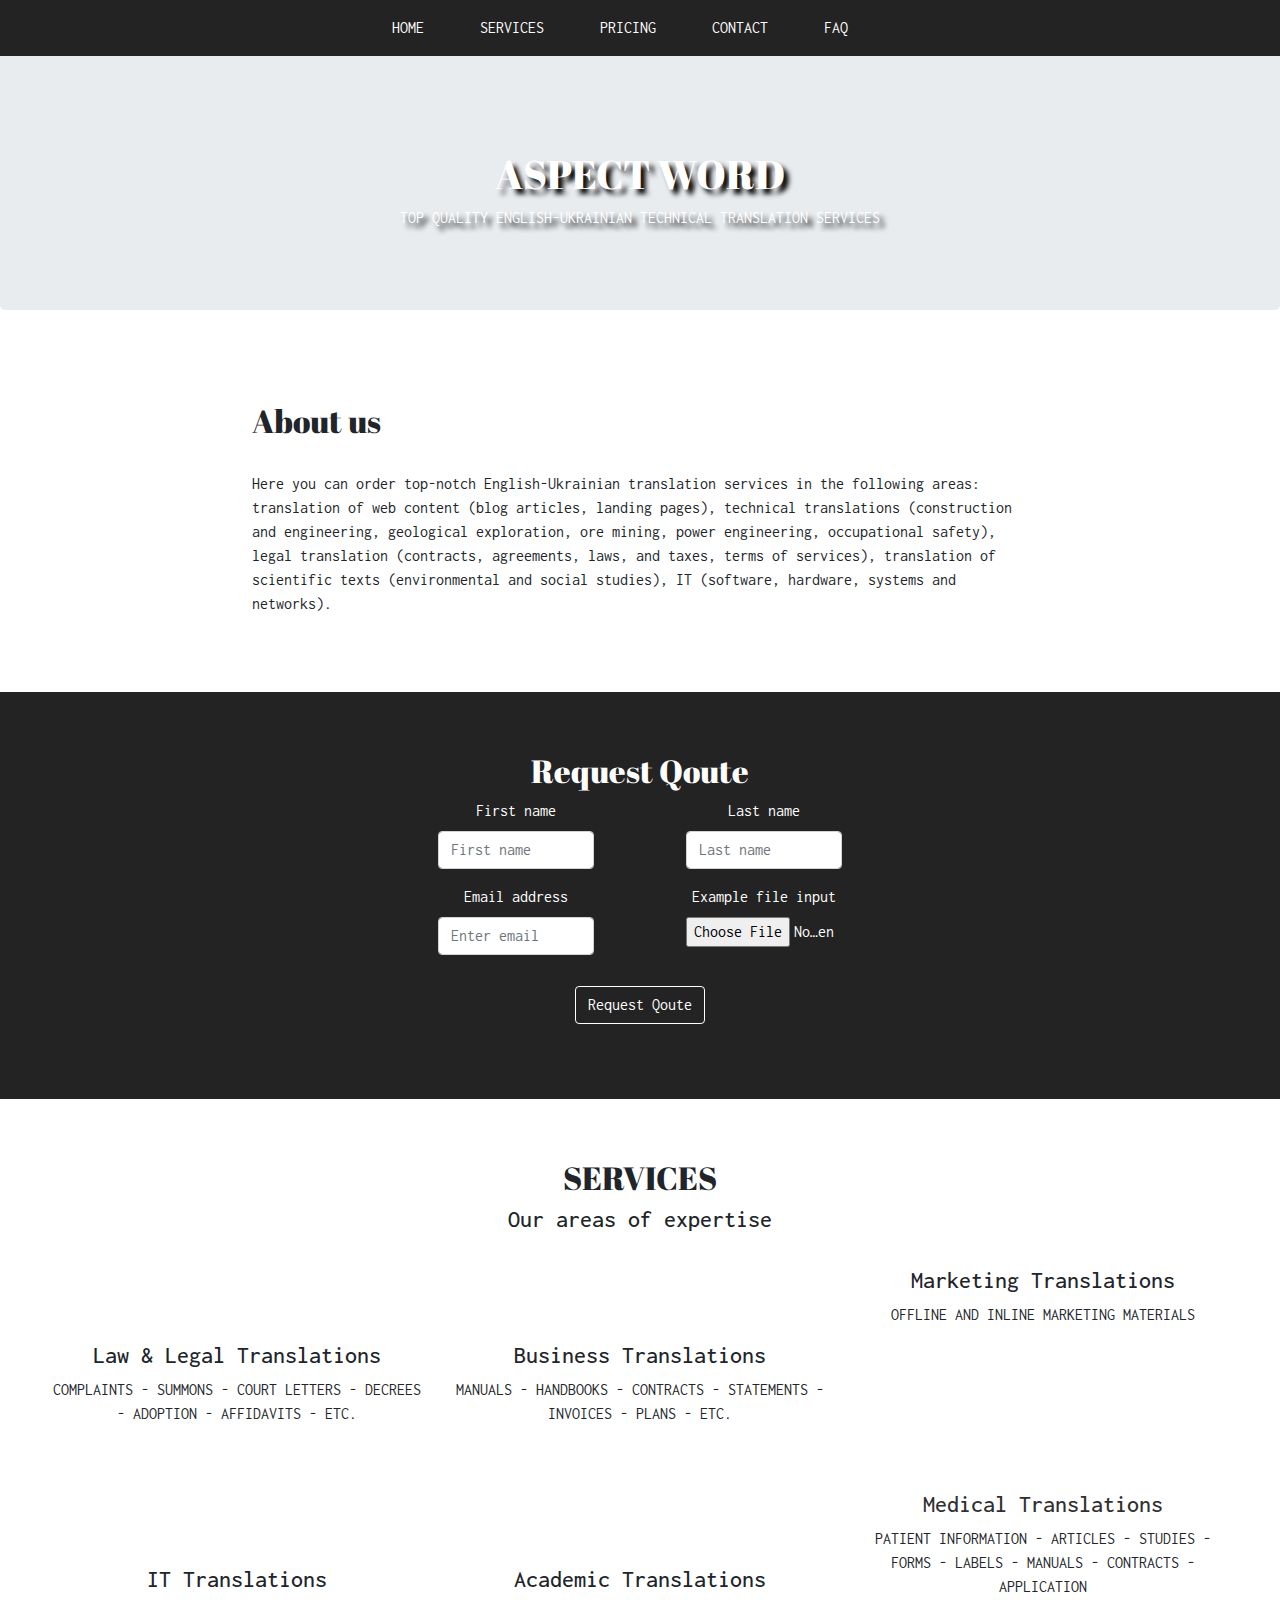
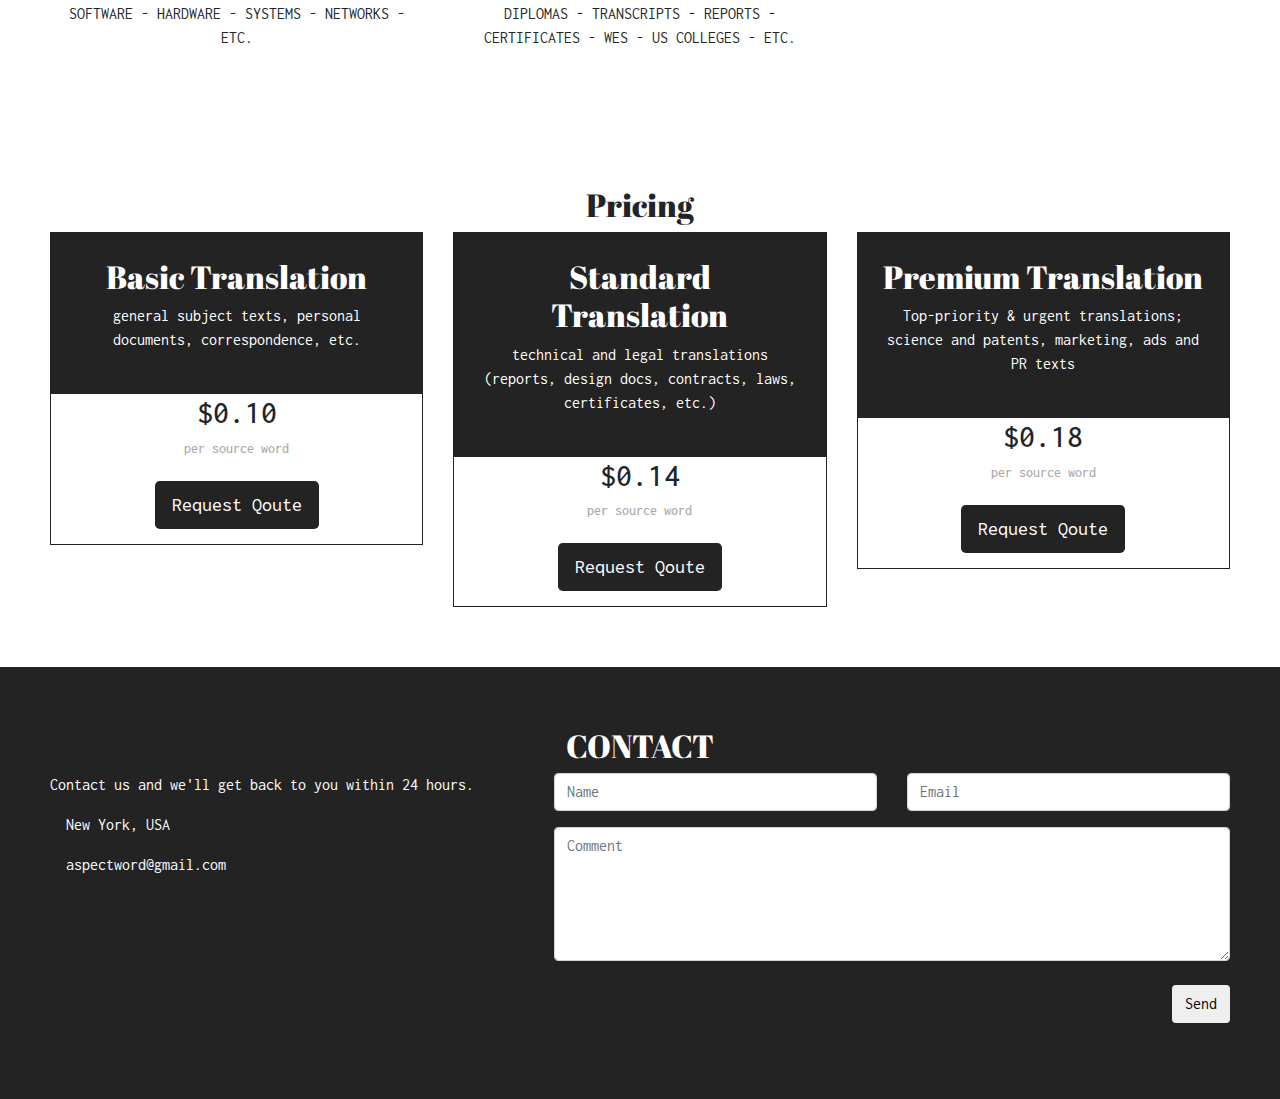
<file: index.html>
<!DOCTYPE html>
<html lang="en" dir="ltr">
  <head>
    <meta charset="utf-8">
    <link rel="stylesheet" href="https://stackpath.bootstrapcdn.com/bootstrap/4.1.0/css/bootstrap.min.css">
    <link rel="stylesheet" href="https://cdnjs.cloudflare.com/ajax/libs/font-awesome/4.7.0/css/font-awesome.min.css">
    <link rel="stylesheet" href="https://fonts.googleapis.com/css?family=Inconsolata|Abril+Fatface">
    <link rel="stylesheet" href="https://use.fontawesome.com/releases/v5.0.13/css/all.css" integrity="sha384-DNOHZ68U8hZfKXOrtjWvjxusGo9WQnrNx2sqG0tfsghAvtVlRW3tvkXWZh58N9jp" crossorigin="anonymous">
    <link rel="stylesheet" href="aspectword.css">
    <meta name="viewport" content="width=device-width, initial-scale=1">
    <title>Aspect Word</title>
  </head>
  <body id="myPage" data-spy="scroll" data-target=".navbar" data-offset="60">
    <nav class="navbar fixed-top navbar-expand-lg">
      <div class="navbar-collapse" id="myTopnav">
        <ul class="navbar-nav mr-auto">
          <li><a class="nav-link" href="index.html">HOME</a></li>
          <li><a class="nav-link" href="index.html#services">SERVICES</a></li>
          <li><a class="nav-link" href="index.html#pricing">PRICING</a></li>
          <li><a class="nav-link" href="index.html#contact">CONTACT</a></li>
          <li><a class="nav-link" href="faq.html">FAQ</a></li>
      </ul>
      <a href="javascript:void(0);" class="icon" onclick="myFunction()">
      <i class="fa fa-bars"></i></a>
    </div>
  </nav>

  <div class="my-container">
  <div class="jumbotron text-center">
    <h1>ASPECT WORD</h1>
    <p>TOP QUALITY ENGLISH-UKRAINIAN TECHNICAL TRANSLATION SERVICES</p>
  </div>

  <!-- About  -->
  <div id="about" class="container-fluid">
    <div class="row">
      <div class="col-sm-8">
        <h2>About us</h2><br>
        <p> Here you can order top-notch English-Ukrainian translation services in the following areas: translation of web content (blog articles, landing pages), technical translations (construction and engineering, geological exploration, ore mining, power engineering, occupational safety), legal translation (contracts, agreements, laws, and taxes, terms of services), translation of scientific texts (environmental and social studies), IT (software, hardware, systems and networks).</p>
      </div>
    </div>
  </div>
  <!-- Qoute-->

  <div class="container-fluid text-center bg-grey">
    <h2>Request Qoute</h2>
    <div class="row">
      <form class="needs-validation" novalidate>
        <div class="form-row">
          <div class="col-md-4 mb-3">
            <label for="validationTooltip01">First name</label>
            <input type="text" class="form-control" id="validationTooltip01" placeholder="First name">
            <div class="invalid-feedback"> </div>
          </div>
          <div class="col-md-4 mb-3">
            <label for="validationTooltip02">Last name</label>
            <input type="text" class="form-control" id="validationTooltip02" placeholder="Last name">
            <div class="invalid-feedback"> </div>
          </div>
        </div>
        <div class="form-row">
          <div class="col-md-4 mb-3">
            <label for="exampleInputEmail1">Email address</label>
             <input type="email" class="form-control" id="exampleInputEmail1" aria-describedby="emailHelp" placeholder="Enter email">
             <div class="invalid-feedback"> </div>
          </div>
          <div class="col-md-4 mb-3">
            <label for="exampleFormControlFile1">Example file input</label>
            <input type="file" class="form-control-file" id="exampleFormControlFile1">
            <div class="invalid-feedback"> </div>
          </div>
        </div>
        <div class="input-group-btn">
          <button class="btn" type="submit">Request Qoute</button>
        </div>
      </form>
    </div>
  </div>

  <!-- Services -->
  <div id="services" class="container-fluid text-center">
    <h2>SERVICES</h2>
    <h4>Our areas of expertise</h4>
    <br>
    <div class="row slideanim">
      <div class="col-sm-4">
        <span class="glyphicon glyphicon-off logo-small"><i class="fas fa-gavel"></i></span>
        <h4>Law & Legal Translations</h4>
        <p>COMPLAINTS - SUMMONS - COURT LETTERS - DECREES - ADOPTION - AFFIDAVITS - ETC.</p>
      </div>
      <div class="col-sm-4">
        <span class="glyphicon glyphicon-heart logo-small"><i class="fas fa-briefcase"></i></span>
        <h4>Business Translations</h4>
        <p>MANUALS - HANDBOOKS - CONTRACTS - STATEMENTS - INVOICES - PLANS - ETC.</p>
      </div>
      <div class="col-sm-4">
        <span class="glyphicon glyphicon-lock logo-small"><i class="fas fa-newspaper"></i></span>
        <h4>Marketing Translations</h4>
        <p>OFFLINE AND INLINE MARKETING MATERIALS</p>
      </div>
    </div>
    <br><br>
    <div class="row slideanim">
      <div class="col-sm-4">
        <span class="glyphicon glyphicon-leaf logo-small"><i class="fas fa-tv"></i></span>
        <h4>IT Translations</h4>
        <p>SOFTWARE - HARDWARE - SYSTEMS - NETWORKS - ETC.</p>
      </div>
      <div class="col-sm-4">
        <span class="glyphicon glyphicon-certificate logo-small"><i class="fas fa-flask"></i></span>
        <h4>Academic Translations</h4>
        <p>DIPLOMAS - TRANSCRIPTS - REPORTS - CERTIFICATES - WES - US COLLEGES - ETC.</p>
      </div>
      <div class="col-sm-4">
        <span class="glyphicon glyphicon-wrench logo-small"><i class="far fa-hospital"></i></span>
        <h4 style="color:#303030;">Medical Translations</h4>
        <p>PATIENT INFORMATION - ARTICLES - STUDIES - FORMS - LABELS - MANUALS - CONTRACTS - APPLICATION</p>
      </div>
    </div>
  </div>
    <!-- Pricing -->
  <div id="pricing" class="container-fluid">
    <div class="text-center">
      <h2>Pricing</h2>
    </div>
    <div class="row slideanim">
      <div class="col-sm-4 col-xs-12">
        <div class="panel panel-default text-center">
          <div class="panel-heading">
            <h2>Basic Translation</h2>
            <p>general subject texts, personal documents, correspondence, etc.</p>
          </div>
          <div class="panel-footer">
            <h3>$0.10</h3>
            <h4>per source word</h4>
            <button class="btn btn-lg">Request Qoute</button>
          </div>
        </div>
      </div>
      <div class="col-sm-4 col-xs-12">
        <div class="panel panel-default text-center">
          <div class="panel-heading">
            <h2>Standard Translation</h2>
            <p> technical and legal translations (reports, design docs, contracts, laws, certificates, etc.)</p>
          </div>
          <div class="panel-footer">
            <h3>$0.14</h3>
            <h4>per source word</h4>
            <button class="btn btn-lg">Request Qoute</button>
          </div>
        </div>
      </div>
      <div class="col-sm-4 col-xs-12">
        <div class="panel panel-default text-center">
          <div class="panel-heading">
            <h2>Premium Translation</h2>
            <p>Top-priority & urgent translations; science and patents, marketing, ads and PR texts</p>
          </div>
          <div class="panel-footer">
            <h3>$0.18</h3>
            <h4>per source word</h4>
            <button class="btn btn-lg">Request Qoute</button>
          </div>
        </div>
      </div>
    </div>
  </div>

  <!-- Contact -->
  <div id="contact" class="container-fluid bg-grey">
    <h2 class="text-center">CONTACT</h2>
    <div class="row">
      <div class="col-sm-5">
        <p>Contact us and we'll get back to you within 24 hours.</p>
        <p><span class="glyphicon glyphicon-map-marker"><i class="fas fa-map-marker"></i></span> New York, USA</p>
        <p><span class="glyphicon glyphicon-envelope"><i class="fas fa-envelope"></i></span> aspectword@gmail.com</p>
      </div>
      <div class="col-sm-7 slideanim">
        <div class="row">
          <div class="col-sm-6 form-group">
            <input class="form-control" id="name" name="name" placeholder="Name" type="text" required>
          </div>
          <div class="col-sm-6 form-group">
            <input class="form-control" id="email" name="email" placeholder="Email" type="email" required>
          </div>
        </div>
        <textarea class="form-control" id="comments" name="comments" placeholder="Comment" rows="5"></textarea><br>
        <div class="row">
          <div class="col-sm-12 form-group">
            <button class="btn btn-default pull-right" type="submit">Send</button>
          </div>
        </div>
      </div>
    </div>
  </div>

  <script src="aspectword.js" type="text/javascript"></script>
  <script src="https://code.jquery.com/jquery-3.3.1.min.js"></script>
  <script src="https://cdnjs.cloudflare.com/ajax/libs/popper.js/1.14.3/umd/popper.min.js"></script>
  <script src="https://stackpath.bootstrapcdn.com/bootstrap/4.1.1/js/bootstrap.min.js"></script>
  </body>
</html>
</file>
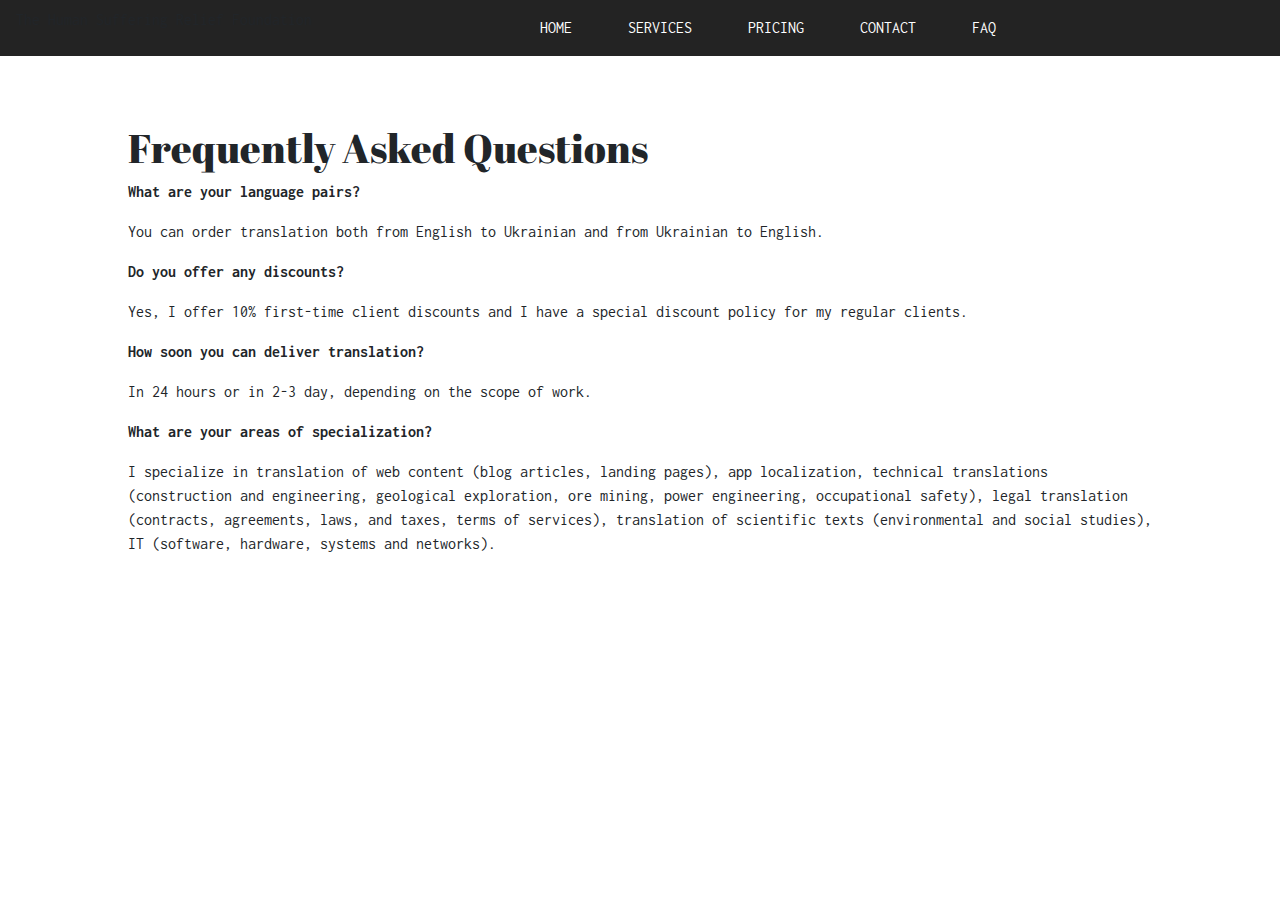
<file: faq.html>
<!DOCTYPE html>
<html lang="en" dir="ltr">
  <head>
    <  <link rel="stylesheet" href="https://stackpath.bootstrapcdn.com/bootstrap/4.1.0/css/bootstrap.min.css">
      <link rel="stylesheet" href="https://cdnjs.cloudflare.com/ajax/libs/font-awesome/4.7.0/css/font-awesome.min.css">
      <link rel="stylesheet" href="https://fonts.googleapis.com/css?family=Inconsolata|Abril+Fatface">
      <link rel="stylesheet" href="https://use.fontawesome.com/releases/v5.0.13/css/all.css" integrity="sha384-DNOHZ68U8hZfKXOrtjWvjxusGo9WQnrNx2sqG0tfsghAvtVlRW3tvkXWZh58N9jp" crossorigin="anonymous">
      <link rel="stylesheet" href="aspectword.css">
      <meta name="viewport" content="width=device-width, initial-scale=1">
      <title>Aspect Word</title>
  </head>
  <body>
    <body id="myPage" data-spy="scroll" data-target=".bar" data-offset="60" background=" ">
      <body id="myPage" data-spy="scroll" data-target=".navbar" data-offset="60">
        <nav class="navbar fixed-top navbar-expand-lg">
          <p class="navbar-brnd"> The Human Suffering Relief Foundation </p>
          <div class="navbar-collapse" id="myTopnav">
            <ul class="navbar-nav mr-auto">
              <li><a class="nav-link" href="index.html">HOME</a></li>
              <li><a class="nav-link" href="index.html#services">SERVICES</a></li>
              <li><a class="nav-link" href="index.html#pricing">PRICING</a></li>
              <li><a class="nav-link" href="index.html#contact">CONTACT</a></li>
              <li><a class="nav-link active" href="faq.html">FAQ</a></li>
          </ul>
          <a href="javascript:void(0);" class="icon" onclick="myFunction()">
          <i class="fa fa-bars"></i></a>
        </div>
      </nav>
      <div class="my-container">
        <div class="container-fluid-1">
          <strong><h1>Frequently Asked Questions</h1></strong>
          <strong><p>What are your language pairs?</p></strong>
          <p>You can order translation both from English to Ukrainian and from Ukrainian to English.</p>
          <strong><p>Do you offer any discounts?</p></strong>
          <p>Yes, I offer 10% first-time client discounts and I have a special discount policy for my regular clients.</p>
          <strong><p>How soon you can deliver translation?</p></strong>
          <p>In 24 hours or in 2-3 day, depending on the scope of work.</p>
          <strong> <p>What are your areas of specialization?</p></strong>
          <p>I specialize in translation of web content (blog articles, landing pages), app localization, technical translations (construction and engineering, geological exploration, ore mining, power engineering, occupational safety), legal translation (contracts, agreements, laws, and taxes, terms of services), translation of scientific texts (environmental and social studies), IT (software, hardware, systems and networks).</p>
        </div>
     </div>

     <script src="aspectword.js" type="text/javascript"></script>
     <script src="https://code.jquery.com/jquery-3.3.1.slim.min.js"></script>
     <script src="https://cdnjs.cloudflare.com/ajax/libs/popper.js/1.14.3/umd/popper.min.js"></script>
     <script src="https://stackpath.bootstrapcdn.com/bootstrap/4.1.1/js/bootstrap.min.js"></script>
  </body>
</html>
</file>
<file: aspectword.css>
* {
  margin: 0 auto;
  font-family: "Inconsolata", sans-serif;
}

.navbar {
  background-color: #232323;
  font-family: "Inconsolata", sans-serif;
}

h1 {
  font-family: 'Abril Fatface', cursive;
}

h2 {
  font-family: 'Abril Fatface', cursive;

}
.navbar-collapse .icon {
  display: none;
}

.nav-link {
  margin-right: 40px;
  color: white;
}

.jumbotron {
  padding-top: 150px;
  background-image: url(https://hdwallsource.com/img/2016/2/books-wallpaper-49796-51475-hd-wallpapers.jpg);
  background-position: 0% 25%;
  background-size: cover;
  background-repeat: no-repeat;
  color: white;
  text-shadow: black 0.3em 0.3em 0.3em;
 }

 .my-container{
   width: 100%;
  }

 .container-fluid {
   padding: 60px 50px;
   margin: 0 auto;
   background-color: white;
   width: 100%;
 }

 .container-fluid-1 {
   margin: 0 auto;
   padding-top: 100px;
   width: 80%;
 }

 .bg-grey {
   margin: 0 auto;
   background-color: #232323;
   color: white;
 }
 .logo-small {
   color: #232323;
   font-size: 50px;
 }

 .thumbnail {
     padding: 0 0 15px 0;
     border: none;
     border-radius: 0;
 }
 .thumbnail img {
     width: 100%;
     height: 100%;
     margin-bottom: 10px;
 }

 .item h4 {
     line-height: 1.375em;
     font-weight: 400;
     font-style: italic;
     margin: 70px 0;
 }
 .item span {
     font-style: normal;
}

 .panel {
     border: 1px solid #232323;
     border-radius:0 ;
     transition: box-shadow 0.5s;
 }
 .panel:hover {
     box-shadow: 5px 0px 40px rgba(0,0,0, .2);
 }
 .panel-footer .btn:hover {
     border: 1px solid  #232323;
     background-color: #fff
     color: #f4511e;
 }
 .panel-heading {
     color: #fff;
     background-color: #232323;
     padding: 25px;
     border-bottom: 1px solid transparent;
     border-top-left-radius: 0px;
     border-top-right-radius: 0px;
     border-bottom-left-radius: 0px;
     border-bottom-right-radius: 0px;
 }
 .panel-footer {
     background-color: white;
 }
 .panel-footer h3 {
     font-size: 32px;
 }
 .panel-footer h4 {
     color: #aaa;
     font-size: 14px;
 }
 .panel-footer .btn {
     margin: 15px 0;
     background-color: #232323;
     color: #fff;
 }

.input-group-btn .btn {
     border: 1px  #fff solid;
     margin: 15px 0;
     background-color: #232323;
     color: #fff;
 }

  @media screen and (max-width: 768px) {
    .btn-lg {
        width: 100%;
        margin-bottom: 35px;
    }
  }

  @media (max-width: 992px) {
    .navbar-collapse a {
      display: none;
    }
    .navbar-collapse a.icon {
      float: right;
      display: block;
    }
    .navbar-collapse.responsive {
      position: relative;
    }
    .navbar-collapse.responsive a.icon {
      position: absolute;
      right: 0;
      top: 0;
    }
    .navbar-collapse.responsive ul li a {
      float: none;
      display: block;
      text-align: left;
    }

  }
</file>
